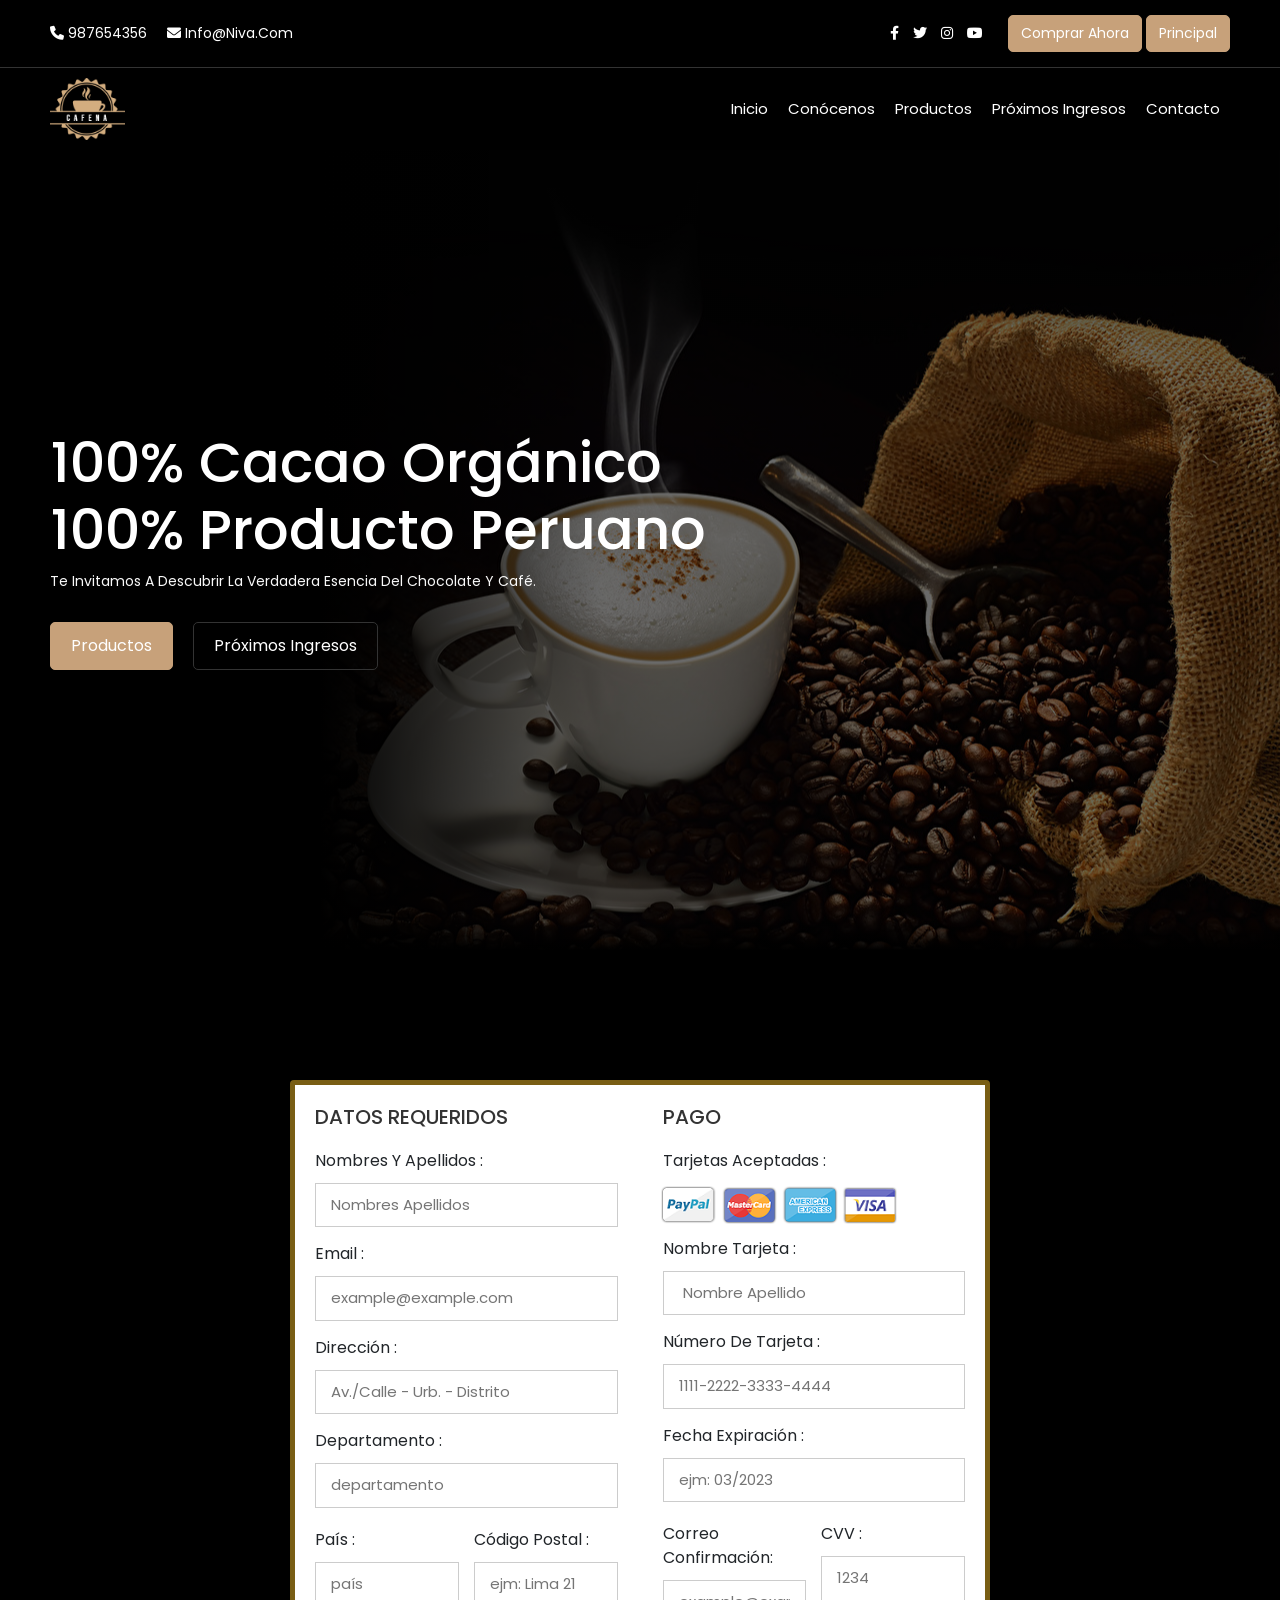
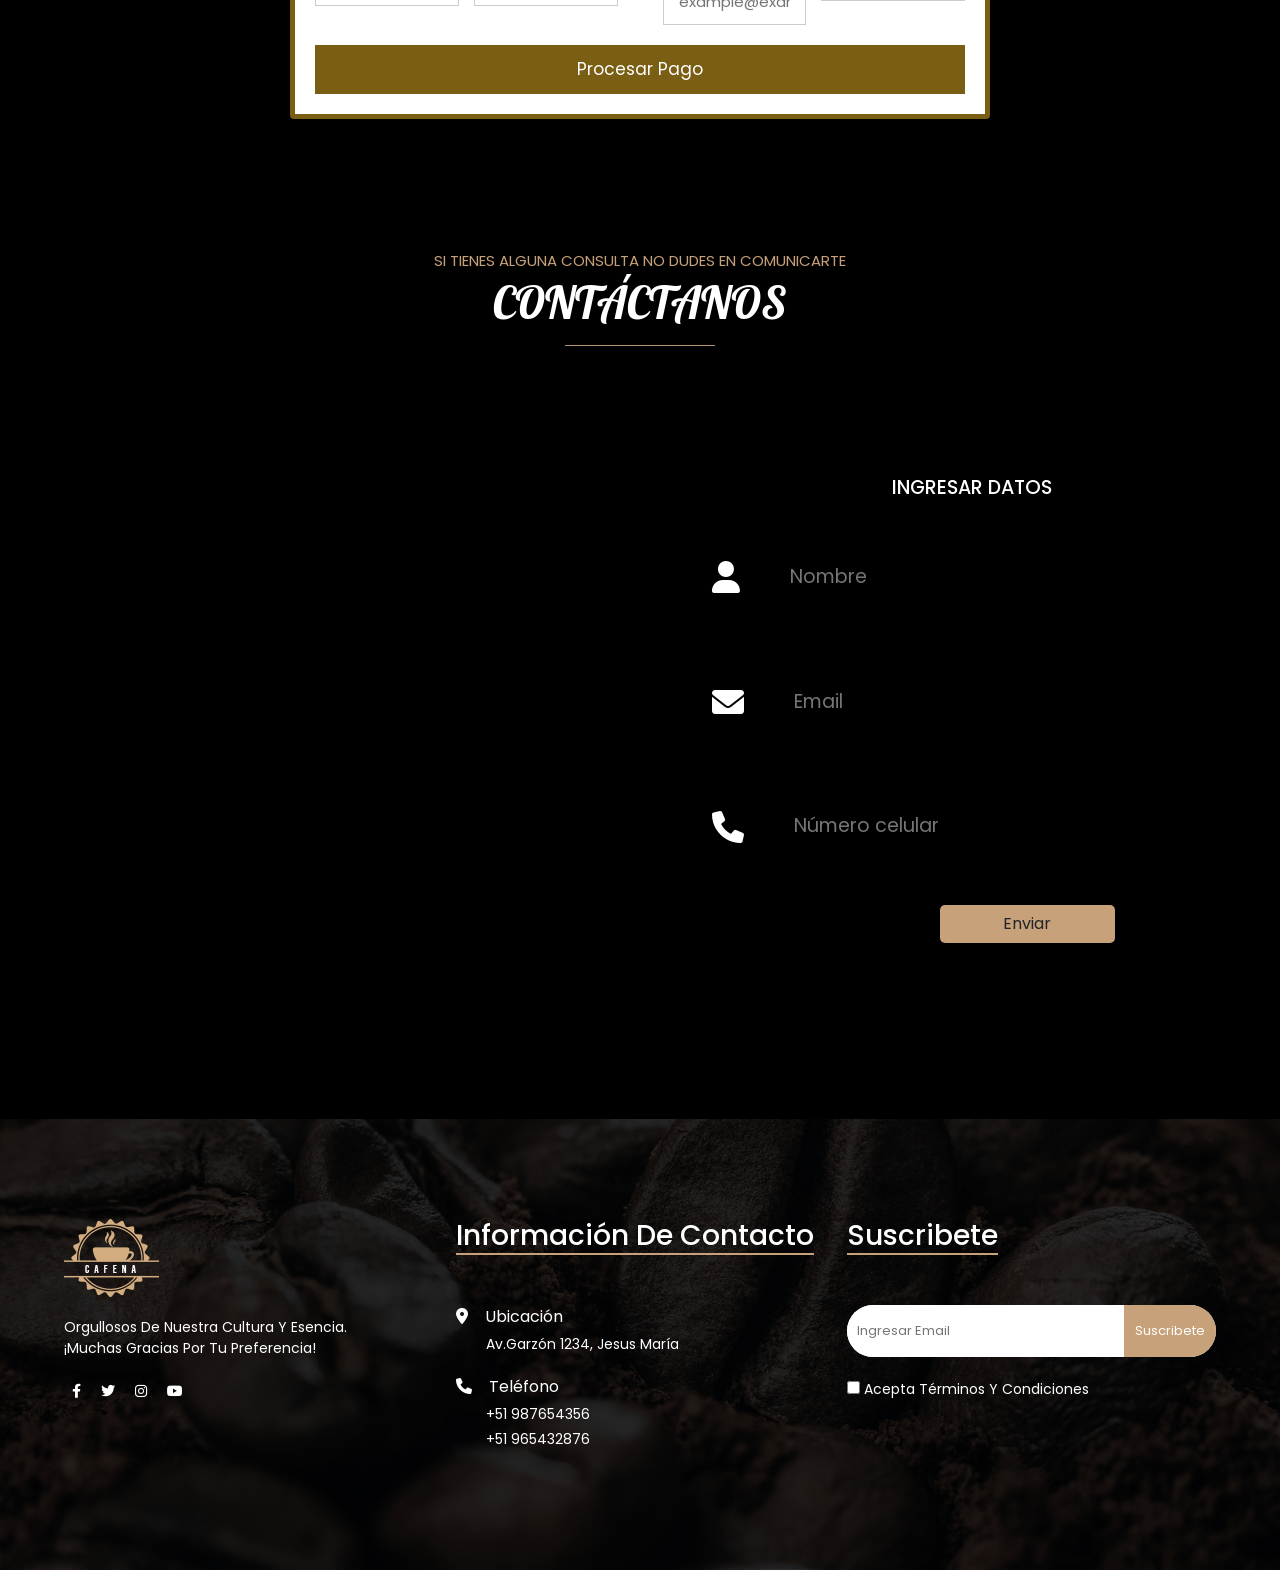
<file: pago.html>
<!DOCTYPE html>
<html lang="en">
<head>
    <meta charset="UTF-8">
    <meta http-equiv="X-UA-Compatible" content="IE=edge">
    <meta name="viewport" content="width=device-width, initial-scale=1.0">
    <title>Trabajo Final</title>
    <!-- links for font-awesome and bootstrap4 -->
    <link rel="stylesheet" href="https://cdn.jsdelivr.net/npm/bootstrap@4.6.1/dist/css/bootstrap.min.css" integrity="sha384-zCbKRCUGaJDkqS1kPbPd7TveP5iyJE0EjAuZQTgFLD2ylzuqKfdKlfG/eSrtxUkn" crossorigin="anonymous">
    <link rel="stylesheet" href="https://cdnjs.cloudflare.com/ajax/libs/font-awesome/6.0.0-beta3/css/all.min.css" integrity="sha512-Fo3rlrZj/k7ujTnHg4CGR2D7kSs0v4LLanw2qksYuRlEzO+tcaEPQogQ0KaoGN26/zrn20ImR1DfuLWnOo7aBA==" crossorigin="anonymous" referrerpolicy="no-referrer" />
    <link rel="stylesheet" href="main.css">

    <!-- custom css file link  -->
     <link rel="stylesheet" href="style.css">

</head>
<body>

    <div class="info">
        <div class="info-left">
            <section>
                <i class="fas fa-phone"></i> 987654356
            </section>
            <section>
                <i class="fas fa-envelope"></i> info@niva.com
            </section>
        </div>
        <div class="info-right">
            <div class="social">
                <a href="#"><i class="fab fa-facebook-f"></i></a>
                <a href="#"><i class="fab fa-twitter"></i></a>
                <a href="#"><i class="fab fa-instagram"></i></a>
                <a href="#"><i class="fab fa-youtube"></i></a>
            </div>
            <div class="info-link">
                <a href="carrito.html">Comprar ahora</a>
                <a href="index.html">Principal</a>
            </div>
        </div>

    </div>

    <!-- start header section  -->

    <header>
        <div class="logo">
            <img src="pic/logo.png" alt="">
        </div>
        <nav class="navigation">
            <li><a href="#home">Inicio</a></li>
            <li><a href="#about">Conócenos</a></li>
            <li><a href="#shop">Productos</a></li>
            <li><a href="#menu">Próximos Ingresos</a></li>
            <li><a href="#contact">Contacto</a></li>
        </nav>
        <div class="bars">
            <img src="pic/menu.png" alt="" class="bar">
        </div>
    </header>

    <!-- end header section  -->

    <!-- start home section  -->
    
    <div class="home-section" id="home">
        <div class="home-content">
            <h1>100% Cacao Orgánico <br> 100% Producto Peruano</h1>
            <p>
                Te invitamos a descubrir la verdadera esencia del chocolate y café.
            </p>
            <div class="home-links">
                <div class="first">
                    <a href="#shop">Productos</a>
                </div>
                <div class="second">
                    <a href="#menu">Próximos Ingresos</a>
                </div>
            </div>
        </div>
    </div>

    <!-- Buy  -->

    <div class="container">

        <form action="">
    
            <div class="row">
    
                <div class="col">
    
                    <h3 class="title">Datos requeridos</h3>
    
                    <div class="inputBox">
                        <span>Nombres y Apellidos :</span>
                        <input type="text" onkeypress="return sololetras(event);" placeholder="Nombres Apellidos">
                    </div>
                    <div class="inputBox">
                        <span>Email :</span>
                        <input type="email" placeholder="example@example.com" required>
                    </div>
                    <div class="inputBox">
                        <span>Dirección :</span>
                        <input type="text" placeholder="Av./Calle - Urb. - Distrito" required>
                    </div>
                    <div class="inputBox">
                        <span>Departamento :</span>
                        <input type="text" onkeypress="return sololetras(event);" placeholder="departamento">
                    </div>
    
                    <div class="flex">
                        <div class="inputBox">
                            <span>País :</span>
                            <input type="text" onkeypress="return sololetras(event);" placeholder="país">
                        </div>
                        <div class="inputBox">
                            <span>Código postal :</span>
                            <input type="text" placeholder="ejm: Lima 21">
                        </div>
                    </div>
    
                </div>
    
                <div class="col">
    
                    <h3 class="title">Pago</h3>
    
                    <div class="inputBox">
                        <span>Tarjetas aceptadas :</span>
                        <img src="pic/card_img.png" alt="">
                    </div>
                    <div class="inputBox">
                        <span>Nombre tarjeta :</span>
                        <input type="text" placeholder=" Nombre Apellido">
                    </div>
                    <div class="inputBox">
                        <span>Número de tarjeta :</span>
                        <input type="number" id="nrot" name="nrot" onkeypress="return solonumeros(event,'nrot',19);" placeholder="1111-2222-3333-4444">
                    </div>
                    <div class="inputBox">
                        <span>Fecha expiración :</span>
                        <input type="text" placeholder="ejm: 03/2023">
                    </div>
    
                    <div class="flex">
                        <div class="inputBox">
                            <span> Correo confirmación:</span>
                            <input type="email" placeholder="example@example.com">
                        </div>
                        <div class="inputBox">
                            <span>CVV :</span>
                            <input type="text" placeholder="1234">
                        </div>
                    </div>
    
                </div>
        
            </div>
    
            <input type="submit" value="Procesar Pago" class="submit-btn">
    
        </form>
    
</div>    


<!-- contact section starts  -->

<div class="contact" id="contact">

    <div class="menu-title">
        <section>Si tienes alguna consulta no dudes en comunicarte</section>
        <h2>Contáctanos</h2>
        <hr>
    </div>

    <div class="row">

        <iframe class="map" src="https://www.google.com/maps/embed?pb=!1m18!1m12!1m3!1d30153.788252261566!2d72.82321484621745!3d19.141690214227783!2m3!1f0!2f0!3f0!3m2!1i1024!2i768!4f13.1!3m3!1m2!1s0x3be7b63aceef0c69%3A0x2aa80cf2287dfa3b!2sJogeshwari%20West%2C%20Mumbai%2C%20Maharashtra%20400047!5e0!3m2!1sen!2sin!4v1629452077891!5m2!1sen!2sin" allowfullscreen="" loading="lazy"></iframe>

        <form action="">
            <h3>Ingresar datos</h3>
            <div class="inputBox">
                <span class="fas fa-user"></span>
                <input type="text" id="nombre" name="nombre" placeholder="Nombre" onkeypress="return sololetras(event);">
            </div>
            <div class="inputBox">
                <span class="fas fa-envelope"></span>
                <input type="email" id="correo" name="correo" placeholder="Email">
            </div>
            <div class="inputBox">
                <span class="fas fa-phone"></span>
                <input type="cel" id="celu" name="celu" maxlength="9" pattern="[0-9]+" onkeypress="return solonumeros(event,'celu',9);"placeholder="Número celular">
            </div>
            <div class="boton5">
            <input type="submit" class="btn" onclick="valida()" value="Enviar" >
            </div>
        </form>

    </div>

</div>
<br>
 <br>
 <br>
 <br>

<!-- contact section ends -->

<!-- start footer section  -->
    
    <div class="footer" id="contact">
        <div class="footer-flex">
            <div class="footer1">
                <div>
                    <img src="pic/logo.png" alt="">
                </div>
                <section>
                    Orgullosos de nuestra cultura y esencia. <br>
                    ¡Muchas Gracias por tu preferencia!
                </section>
                <div class="footer-links">
                    <a href="#"><i class="fab fa-facebook-f"></i></a>
                    <a href="#"><i class="fab fa-twitter"></i></a>
                    <a href="#"><i class="fab fa-instagram"></i></a>
                    <a href="#"><i class="fab fa-youtube"></i></a>
                </div>
            </div>

            <div class="footer1">
                <h3>Información de contacto</h3>
                <div class="location">
                    <span><i class="fas fa-map-marker-alt"></i></span>
                    <a href="#">Ubicación</a>
                    <section>Av.Garzón 1234, Jesus María</section>
                </div>
                <div class="location">
                    <span><i class="fas fa-phone"></i></span>
                    <a href="#">Teléfono</a>
                    <section>+51 987654356</section>
                    <section>+51 965432876</section>
                </div>
            </div>
            <div class="footer1">
                <h3>Suscribete</h3>
                <form action="">
                    <input type="email" name="" id="" placeholder="Ingresar Email">
                    <a href="#">Suscribete</a>
                </form>
                <div class="check">
                    <input type="checkbox" name="" id="inpt">
                    <label for="inpt">Acepta términos y condiciones</label>
                </div>
            </div>
        </div>
        
    </div>
    
    <!-- end footer section  -->






    <script src="mixitup.min.js"></script>
    <script>
        var mixer = mixitup('.consts');
    </script>
    <!-- links for jquery and bootstrap4 -->
    <script src="https://cdnjs.cloudflare.com/ajax/libs/jquery/3.6.0/jquery.min.js" integrity="sha512-894YE6QWD5I59HgZOGReFYm4dnWc1Qt5NtvYSaNcOP+u1T9qYdvdihz0PPSiiqn/+/3e7Jo4EaG7TubfWGUrMQ==" crossorigin="anonymous" referrerpolicy="no-referrer"></script>
    <script src="https://cdn.jsdelivr.net/npm/jquery@3.5.1/dist/jquery.slim.min.js" integrity="sha384-DfXdz2htPH0lsSSs5nCTpuj/zy4C+OGpamoFVy38MVBnE+IbbVYUew+OrCXaRkfj" crossorigin="anonymous"></script>
    <script src="https://cdn.jsdelivr.net/npm/bootstrap@4.6.1/dist/js/bootstrap.bundle.min.js" integrity="sha384-fQybjgWLrvvRgtW6bFlB7jaZrFsaBXjsOMm/tB9LTS58ONXgqbR9W8oWht/amnpF" crossorigin="anonymous"></script>
    <script src="main.js"></script>
</body>
</html>
</file>
<file: main.css>
@import url('https://fonts.googleapis.com/css2?family=Fenix&family=Poppins:wght@100;200;300;400;500&display=swap');
@import url('https://fonts.googleapis.com/css2?family=Fenix&family=Poppins:wght@100;200;300;400;500&family=Pushster&display=swap');
/* 
font-family: 'Fenix', serif;
font-family: 'Poppins', sans-serif; 
font-family: 'Pushster', cursive;
*/
:root{
    --main-color: #c7a17a;
}
*{
    padding: 0;
    margin: 0;
    list-style: none;
    box-sizing: border-box;
    font-family: 'Poppins', sans-serif;
}
html{
    scroll-behavior: smooth;
}
body{
    background: #000;
}
.info{
    background: #000;
    color: #FFF;
    display: flex;
    justify-content: space-between;
    align-items: center;
    padding: 15px 50px;
    font-size: 14px;
    border-bottom: 1px solid #333;
}

.info .info-left{
    display: flex;
}
.info-left section:first-child{
    margin-right: 20px;
}
.info-right{
    display: flex;
    align-items: center;
}
.info-right .social{
    margin-right: 20px;
}
.info-right .social a{
    margin: 0px 5px;
    color: #FFF;
    text-decoration: none;
    text-transform: capitalize;
    transition: .4s ease-in-out;
}
.info-right .social a:hover{
    color: var(--main-color);
}
.info-right .info-link a{
    display: inline-block;
    color: #FFF;
    text-transform: capitalize;
    background: var(--main-color);
    border: 1px solid var(--main-color);
    transition: .4s ease-in-out;
    padding: 7px 12px;
    border-radius: 5px;
}

.info-link a:hover{
    border-color: #333;
    background: transparent;
    text-decoration: none;
}
header{
    position: sticky;
    top: 0;
    left: 0;
    background: #000;
    z-index: 111;
    padding: 10px 50px;
    display: flex;
    justify-content: space-between;
    align-items: center;
}
header .logo img{
    width: 75px;
}
header nav{
    display: flex;
    align-items: center;
}
header nav a{
    text-decoration: none;
    text-transform: capitalize;
    font-size: 15px;
    color: #FFF;
    transition: .4s ease-in-out;
    margin: 0px 10px;
    position: relative;
}
header nav a::before{
    content: "";
    position: absolute;
    top: 8px;
    left: -8px;
    background: var(--main-color);
    width: 5px;
    height: 5px;
    border-radius: 50%;
    transform: scale(0);
    transition: .4s ease-in-out;
}
header nav a:hover::before{
    transform: scale(1);
}
header nav a:hover{
    color: var(--main-color);
    text-decoration: none;
}
.bars{
    display: none;
}
.bars img{
    width: 29px;
}
@media(max-width: 768px){
    .info{
        display: none;
    }
    .bars{
        display: block;
    }
    header .navigation{
        position: absolute;
        top: 81px;
        left: -100%;
        display: flex;
        justify-content: center;
        align-items: center; 
        transition: .4s ease-in-out;
        flex-direction: column;
        height: 100vh;
        width: 50%;
        background: #000;
    }
    header .navigation li{
        margin: 10px 0px;
    }
}

.home-section{
    background-image: linear-gradient(90deg, rgba(0,0,0,1) 25%, rgba(0,0,0,0.5861695019804797) 47%),
    linear-gradient( 180deg, rgba(0,0,0,0) 96%, rgba(0,0,0,1) 100%) , url(pic/bg7.jpg);
    background-position: center;
    background-repeat: no-repeat;
    background-size: cover;
    width: 100%;
    height: calc(100vh - 100px);
    display: flex;
    align-items: center;
    position: relative;
}
.home-content{
    position: absolute;
    left: -100%;
    color: #FFF;
    transition: 1s ease-in-out;
}
.home-content h1{
    font-size: 3.5rem;
}
.home-content p{
    font-size: 14px;
    color: #f9f9f9;
}
.home-content .home-links{
    display: flex;
    margin-top: 30px;
}
.home-links a{
    text-decoration: none;
    text-transform: capitalize;
    color: #FFF;
    background: var(--main-color);
    border-radius: 5px;
    padding: 11px 20px;
    display: inline-block;
    border: 1px solid var(--main-color);
    transition: .4s ease-in-out;
}
.home-links .first{
    margin-right: 20px;
}
.home-links .second a{
    background: transparent;
    border-color: #333;
}

.home-links a:hover{
    background: transparent;
    color: var(--main-color);
}
.home-links .second a:hover{
    background: var(--main-color);
    color: #FFF;
}

@media(max-width: 768px){
    .home-content h1{
        font-size: 3rem;
    }
}

@media(max-width: 576px){
    .home-content h1{
        font-size: 2rem;
    }
    .home-content p{
        font-size: 13px;
    }
    .home-content h1 br{
        display: none;
    }
}

@media(max-width: 350px){
    .home-content .home-links{
        flex-direction: column;
        grid-row-gap: 15px;
    }
}

.bg-service{
    width: 90%;
    margin: 80px auto;
    display: flex;
    justify-content: space-between;
    align-items: center;
    grid-row-gap: 20px;
    flex-wrap: wrap;
}
.bg-service .service-one{
    width: 32%;
    position: relative;
    overflow: hidden;
}
.service-one img{
    width: 100%;
    transition: 1s ease-in-out;
}
.service-one .overlay{
    position: absolute;
    top: 0;
    left: 0;
    background: rgba(0,0,0,.4);
    width: 100%;
    height: 100%;
}
.service-one .over-txt{
    position: absolute;
    bottom: 30px;
    text-align: center;
    width: 100%;
    color: #FFF;
}
.service-one .over-txt p{
    margin: 0;
    color: var(--main-color);
    text-transform: capitalize;
}
.service-one .over-txt h4{
    text-transform: capitalize;
}
.service-one:hover img{
    transform: scale(1.1);
}
@media(max-width: 991px){
    .bg-service .service-one{
        width: 49%;
    }
}
@media(max-width: 576px){
    .bg-service .service-one{
        width: 100%;
    }
}

.bg-shop{
    width: 90%;
    margin: 100px auto;
}
.bg-shop .shop-links{
    display: flex;
    justify-content: space-between;
    margin-bottom: 40px;
    align-items: center;
    color: #FFF;
}
.shop-links h2{
    text-transform: capitalize;
    font-family: 'Pushster', cursive;
}
.shop-links .links{
    display: flex;
    align-items: center;
}
.shop-links .links li{
    margin-left: 20px;
    text-transform: uppercase;
    cursor: pointer;
    transition: .4s ease-in-out;
}
.shop-links .links li:hover{
    color: var(--main-color);
}
.bg-shop .shop-flex{
    display: flex;
    justify-content: space-between;
    align-items: center;
    flex-wrap: wrap;
    grid-row-gap: 20px;
}
.shop-flex .shop1{
    width: 24%;
    color: #FFf;
}
.shop1 .shop-image{
    position: relative;
    overflow: hidden;
    background: #212529;
    padding: 50px 20px;
    margin-bottom: 20px;
}
.shop-image img{
    width: 100%;
    transition: .6s ease-in-out;
}
.shop-image:hover img{
    transform: scale(1.1);
}
.shop-image .price{
    position: absolute;
    top: 15px;
    right: 15px;
    border: 1px solid var(--main-color);
    padding: 6px 15px;
    border-radius: 20px;
    font-size: 11px;
    font-weight: bold;
}
.shop-image .social{
    position: absolute;
    bottom: -100px;
    left: 50%;
    transform: translateX(-50%);
}
.shop-image .social a{
    text-decoration: none;
    color: #FFf;
    font-size: 10px;
    border: 1px solid #FFF;
    padding: 5px 7px;
    transition: .4s ease-in-out;
}
.shop-image .social a:hover{
    border-color: var(--main-color);
    color: var(--main-color);
}
.shop-image:hover .social{
    animation: animate1 .6s ease-in-out forwards;
}
.shop-image .social{
    animation: animate2 .6s ease-in-out;
}
@keyframes animate1 {
    0%{
        opacity: 0;
        bottom: -100px;
    }
    100%{
        opacity: 1;
        bottom: 30px;
    }
}


@keyframes animate2 {
    0%{
        opacity: 1;
        bottom: 30px;
    }
    100%{
        opacity: 0;
        bottom: -100px;
    }
}

.shop1 h2{
    text-transform: capitalize;
    font-size: 1.2rem;
}
.shop1 .gold{
    color: gold;
}
.shop1 .stars{
    margin-bottom: 10px;
}
.shop1 .stars i{
    margin: 0px -2px;
    font-size: 12px;
}
.shop1 article{
    font-size: 16px;
    font-weight: bold;
    margin-right: 5px;
    display: inline-block;
}
.shop1 span{
    color: #555;
    text-decoration: line-through;
}

@media(max-width: 991px){
    .shop-flex .shop1{
        width: 49%;
    }
}
@media(max-width: 576px){
    .shop-flex .shop1{
        width: 100%;
    }
    .bg-shop .shop-links{
        flex-direction: column;
        justify-content: center;
    }
}

.bg-menu{
    background-image: url(pic/home-1-parallax-2.jpg);
    background-position: center;
    background-repeat: no-repeat;
    background-size: cover;
    width: 100%;
    height: auto;
    padding: 50px 0px;
    margin: 100px 0px;
}
.menu-title{
    margin-bottom: 50px;
    text-align: center;
    color: #FFF;
}
.menu-title section{
    text-transform: uppercase;
    font-size: 15px;
    color: var(--main-color);
}
.menu-title h2{
    font-size: 2.8rem;
    margin-top: 4px;
    font-family: 'Pushster', cursive;
    text-transform: uppercase;
}
.menu-title hr{
    margin: 15px auto;
    width: 150px;
    background: var(--main-color);
}
.menu-flex{
    width: 90%;
    margin: 0px auto;
    display: flex;
    align-items: center;
    justify-content: space-between;
    flex-wrap: wrap;
}
.menu-flex .menu1{
    width: 49%;
    display: flex;
    justify-content: space-between;
    align-items: center;
    color: #FFF;
    margin-bottom: 20px;
}
.menu1 img{
    width: 100px;
    margin-right: 10px;
}
.menu1 h4{
    text-transform: capitalize;
    letter-spacing: -1px;
    white-space: nowrap;
}
.menu1 .line{
    margin-top: 10px;
    border-top: 1px dotted var(--main-color);
    width: 52%;
}

.menu-link{
    text-align: center;
    margin: 30px 0;
}
.menu-link a{
    text-decoration: none;
    display: inline-block;
    text-transform: capitalize;
    color: #FFF;
    background: var(--main-color);
    padding: 10px 18px;
    transition: .4s ease-in-out;
    border: 1px solid var(--main-color);
}
.menu-link a:hover{
    background: transparent;
}
@media(max-width: 991px){
    .menu-flex .menu1{
        width: 100%;
    }
}

.bg-gallery{
    margin: 100px 0;
}
.bg-gallery .gallery-flex{
    display: flex;
}
.gallery-flex .image-one{
    width: 40%;
}
.gallery-flex img{
    width: 100%;
    cursor: pointer; 
}
.inside-gallery{
    display: flex;
    width: 40%;
}
.inside-gallery .left{
    display: flex;
    flex-direction: column;
}

.inside-gallery .right{
    display: flex;
    flex-direction: column;
}

.last-image{
    width: 20%;
}

.bg-gallery .event{
    position: relative;
}
.bg-gallery .overlay{
    position: absolute;
    background: rgba(0,0,0,.4);
    top: 0;
    left: 0;
    width: 100%;
    height: 100%;
    opacity: 0;
    transition: .4s ease-in-out;
}
.bg-gallery .event:hover .overlay{
    opacity: 1;
}

@media(max-width: 768px){
    .bg-gallery .gallery-flex{
        flex-wrap: wrap;
    }
    .gallery-flex .image-one{
        width: 50%;
    }
    .inside-gallery{
        width: 50%;
    }
    .bg-gallery .last-image{
        display: none;
    }
}

@media(max-width: 576px){
    .gallery-flex .image-one{
        width: 100%;
    }
    .inside-gallery{
        width: 100%;
    }
}

.bg-about{
    margin: 100px 0;
    width: 100%;
}
.bg-about .about-flex{
    display: flex;
}
.about-flex .about1{
    width: 50%;
    position: relative;
}
.about-flex .about1 img{
    width: 100%;
}
.about1 .image-logo{
    position: absolute;
    top: 50%;
    left: 50%;
    transform: translate(-50%,-50%);
}

.about1-txt{
    position: absolute;
    top: 0;
    left: 0;
    width: 100%;
    height: 100%;
    background: rgba(0,0,0,.4);
    display: flex;
    justify-content: center;
    align-items: center;
    flex-direction: column;
    color: #FFF;
}
.about1-txt h3{
    font-weight: 700;
    text-transform: uppercase;
    font-family: 'Pushster', cursive;
    width: 100%;
    text-align: center;
}
.about1-txt .txt-inside{
    width: 70%;
    display: flex;
    justify-content: space-between;
    margin-top: 30px;
}
.txt-inside section{
    text-transform: capitalize;
}
@media(max-width: 768px){
    .about-flex{
        flex-wrap: wrap;
    }
    .about-flex .about1{
        width: 100%;
    }

}

.footer{
    background-image: linear-gradient(rgba(0,0,0,.4),rgba(0,0,0,.4)) , url(pic/footer-bg.jpg);
    background-position: center;
    background-repeat: no-repeat;
    background-size: cover;
    width: 100%;
    height: auto;
    padding: 100px 0px;
}
.footer .footer-flex{
    width: 90%;
    margin: 0 auto;
    display: flex;
    justify-content: space-between;
    align-items: flex-start;
    grid-row-gap: 20px;
    flex-wrap: wrap;
}
.footer-flex .footer1{
    width: 32%;
    color: #FFF;

}
.footer1 img{
    margin-bottom: 20px;
}
.footer1 section{
    font-size: 14px;
    margin-bottom: 20px;
}
.footer1 .footer-links a{
    text-decoration: none;
    color: #FFF;
    margin: 0 8px;
    font-size: 14px;
    display: inline-block;
    transition: .4s ease-in-out;
}
.footer-links a:hover{
    color: var(--main-color);
}

.footer1 h3{
    text-transform: capitalize;
    border-bottom: 2px solid var(--main-color);
    margin-bottom: 50px;
    display: inline-block;
}
.footer1 .location{
    margin-left: 30px;
    margin-bottom: 20px;
}
.location span{
    margin-left: -30px;
    display: inline-block;
    margin-right: 13px;
}
.location a{
    text-decoration: none;
    color: #FFF;
    text-transform: capitalize;
    margin-bottom: 5px;
    display: inline-block;
}
.location section{
    margin-bottom: 4px;
}

.footer1 form{
    display: flex;
    justify-content: space-between;
    align-items: center;
    width: 100%;
    height: 52px;
    line-height: 52px;
    background: #FFF;
    border-radius: 30px;
    overflow: hidden;
}
.footer1 form input{
    border: none;
    outline: none;
    padding-left: 10px;
    font-size: 13px;
    color: var(--main-color);
    width: 75%;
}
.footer1 form a{
    text-decoration: none;
    text-transform: capitalize;
    font-size: 13px;
    color: #FFF;
    background: var(--main-color);
    width: 25%;
    text-align: center;
}

.check{
    margin-top: 20px;
}
.check label{
    font-size: 14px;
}
@media(max-width: 991px){
    .footer-flex .footer1{
        width: 49%;
    }
}

@media(max-width: 576px){
    .footer-flex .footer1{
        width: 100%;
    }
}





.contact .row{
    display: flex;
    background:var(--black);
    flex-wrap: wrap;
    gap:1rem;
}

.contact .row .map{
    flex:1 1 35rem;
    width: 100%;
    object-fit: cover;
}

.contact .row form{
    flex:1 1 35rem;
    padding:5rem 2rem;
    text-align: center;
}

.contact .row form h3{
    text-transform: uppercase;
    font-size: 1.2rem;
    color:#fff;
}

.contact .row form .inputBox{
    display: flex;
    align-items: center;
    margin-top: 2rem;
    margin-bottom: 2rem;
    background:var(--bg);
    border:var(--border);
}

.contact .row form .inputBox span{
    color:#fff;
    font-size: 2rem;
    padding-left: 2rem;
    margin-right: 18px;
}

.contact .row form .inputBox input{
    width: 100%;
    padding:2rem;
    font-size: 1.2rem;
    color:#fff;
    text-transform: none;
    background:none;
}

.boton5{
    background-color: #c7a17a;
    border-radius: 5px;
    border-color: #9c5813;
    width: 30%;
    margin-left: 260px;
    color: #FFF;
}


.about .row{
    display: flex;
    align-items: center;
    gap:2rem;
    flex-wrap: wrap;
    padding: 32px;
}

.about .row .video-container{
    flex:1 1 40rem;
    position: relative;
}

.about .row .video-container video{
    width:100%;
    border: 0.5rem solid #c7a17a;
    border-radius: .5rem;
    box-shadow: 0 .5rem 1rem rgba(0,0,0,.1);
    height: 100%;
    object-fit: cover;
}

.about .row .video-container h3{
    position: absolute;
    top:50%; transform: translateY(-50%);
    font-size: 3rem;
    background: #c7a17a;
    width:100%;
    padding:1rem 2rem;
    text-align: center;
    mix-blend-mode: screen;
}

.about .row .content{
    flex:1 1 40rem;
}

.about .row .content h3{
    font-size: 3rem;
    color:#c7a17a;
}

.about .row .content p{
    font-size: 1rem;
    color:#999;
    padding:.5rem 0;
    padding-top: 1rem;
    line-height: 1.5;
}

/*video*/
.contenido-header{
    position: relative;
    transform: translateY(-30px);
}

.contenido-header::before{
    content: '';
    position: absolute;
    top:0;
    left: 0;
    right: 0;
    bottom: 0;
    background-color: rgba(0,0,0,.5);
}

.texto-encabezado{
    position: absolute;
    z-index: 2;
    width: 100%;
    height: 80%;
    display: flex;
    flex-direction: column;
    align-items: center;
    justify-content: center;
}
.texto-encabezado h2{
    color: var(--blanco);
    font-size: 4rem;
}

@media(min-width: 768px) {
    .texto-encabezado h2{
        font-size: 8rem;
    }
}

video{
    width: 100%;
    height: 100%;
}
</file>
<file: style.css>
@import url('https://fonts.googleapis.com/css2?family=Poppins:wght@100;300;400;500;600&display=swap');

*{
  font-family: 'Poppins', sans-serif;
  margin:0; padding:0;
  box-sizing: border-box;
  outline: none; border:none;
  text-transform: capitalize;
  transition: all .2s linear;
}

.container{
  display: flex;
  justify-content: center;
  align-items: center;
  padding:25px;
  min-height: 100vh;
  background: black;
}

.container form{
  padding:20px;
  width:700px;
  background: #fff;
  box-shadow: 0 5px 10px rgba(0,0,0,.1);
  border-radius: 4px;
  border: solid 5px #795e14;
}

.container form .row{
  display: flex;
  flex-wrap: wrap;
  gap:15px;
}

.container form .row .col{
  flex:1 1 250px;
}

.container form .row .col .title{
  font-size: 20px;
  color:#333;
  padding-bottom: 5px;
  text-transform: uppercase;
}

.container form .row .col .inputBox{
  margin:15px 0;
}

.container form .row .col .inputBox span{
  margin-bottom: 10px;
  display: block;
}

.container form .row .col .inputBox input{
  width: 100%;
  border:1px solid #ccc;
  padding:10px 15px;
  font-size: 15px;
  text-transform: none;
}

.container form .row .col .inputBox input:focus{
  border:1px solid #000;
}

.container form .row .col .flex{
  display: flex;
  gap:15px;
}

.container form .row .col .flex .inputBox{
  margin-top: 5px;
}

.container form .row .col .inputBox img{
  height: 34px;
  margin-top: 5px;
  filter: drop-shadow(0 0 1px #000);
}

.container form .submit-btn{
  width: 100%;
  padding:12px;
  font-size: 17px;
  background: #795e14;
  color:#fff;
  margin-top: 5px;
  cursor: pointer;
}

.container form .submit-btn:hover{
  background: #795e14;
}
</file>
